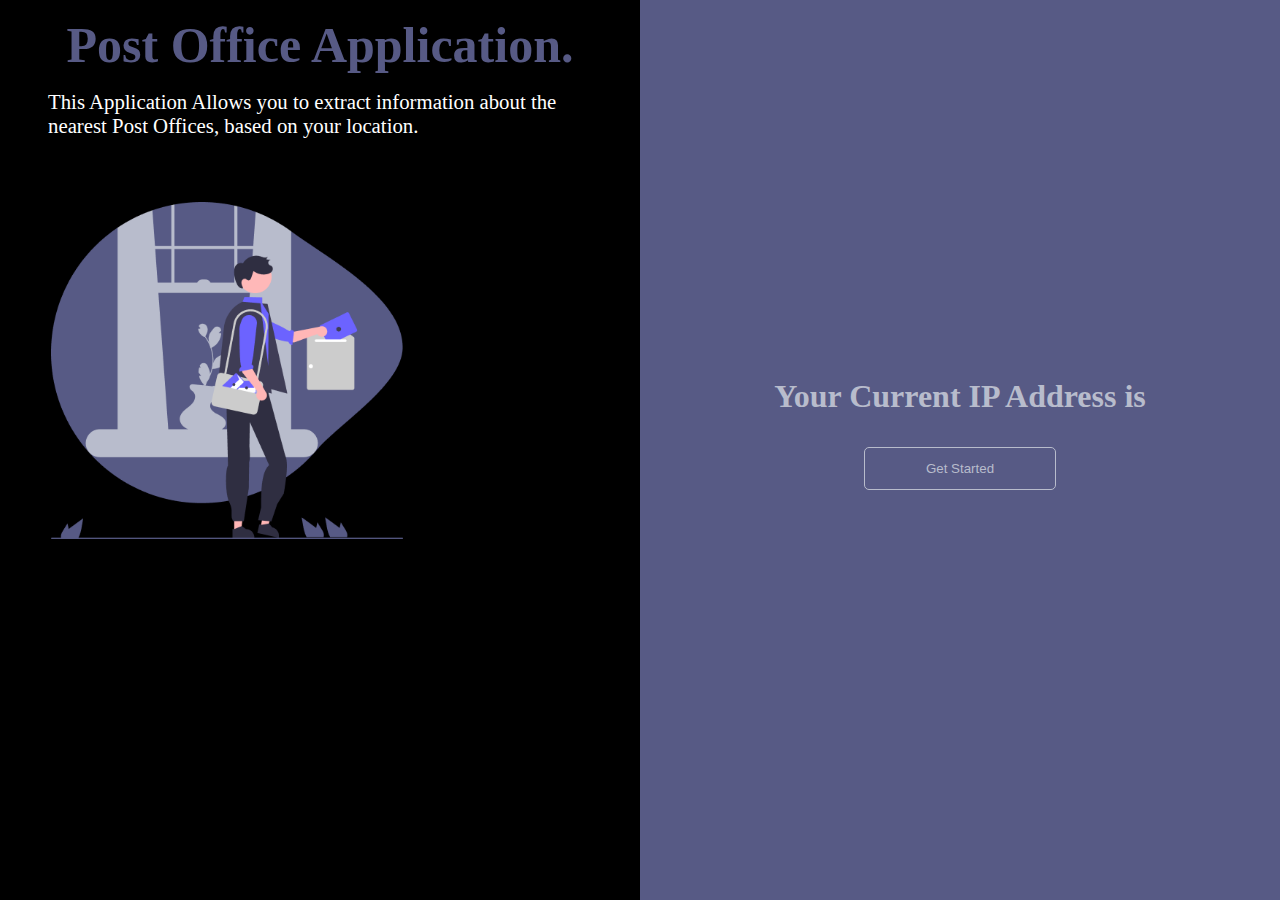
<file: index.html>
<!DOCTYPE html>
<html lang="en">
  <head>
    <meta charset="UTF-8" />
    <meta name="viewport" content="width=device-width, initial-scale=1.0" />
    <title>Location founder</title>
    <script src="https://ajax.googleapis.com/ajax/libs/jquery/3.2.1/jquery.min.js"></script>
    <link rel="stylesheet" href="style.css" />
  </head>
  <body>
    <div class="master">

      <div class="left-side">
        <center><h1 style="font-size: 50px;">Post Office Application.</h1></center>
        <p>This Application Allows you to extract information about the nearest Post Offices, based on your location.</p>
        <img src="./undraw_messenger_re_8bky 1.png" alt="" />
      </div>
      

      <div class="right-side">
        <h1>Your Current IP Address is <span id="yourIp"></span></h1>
        <button onclick="ShowData()">Get Started</button>
      </div>
    </div>

    <div class="post" id="post">
      <div class="postOfficeDiv" id="postOfficeDiv">
        
      </div>

      <div class="about" id="about">
        <div class="info-div" id="info-div">
          
        </div>
      </div>
    </div>
  </body>
  <script src="script.js"></script>
</html>
</file>
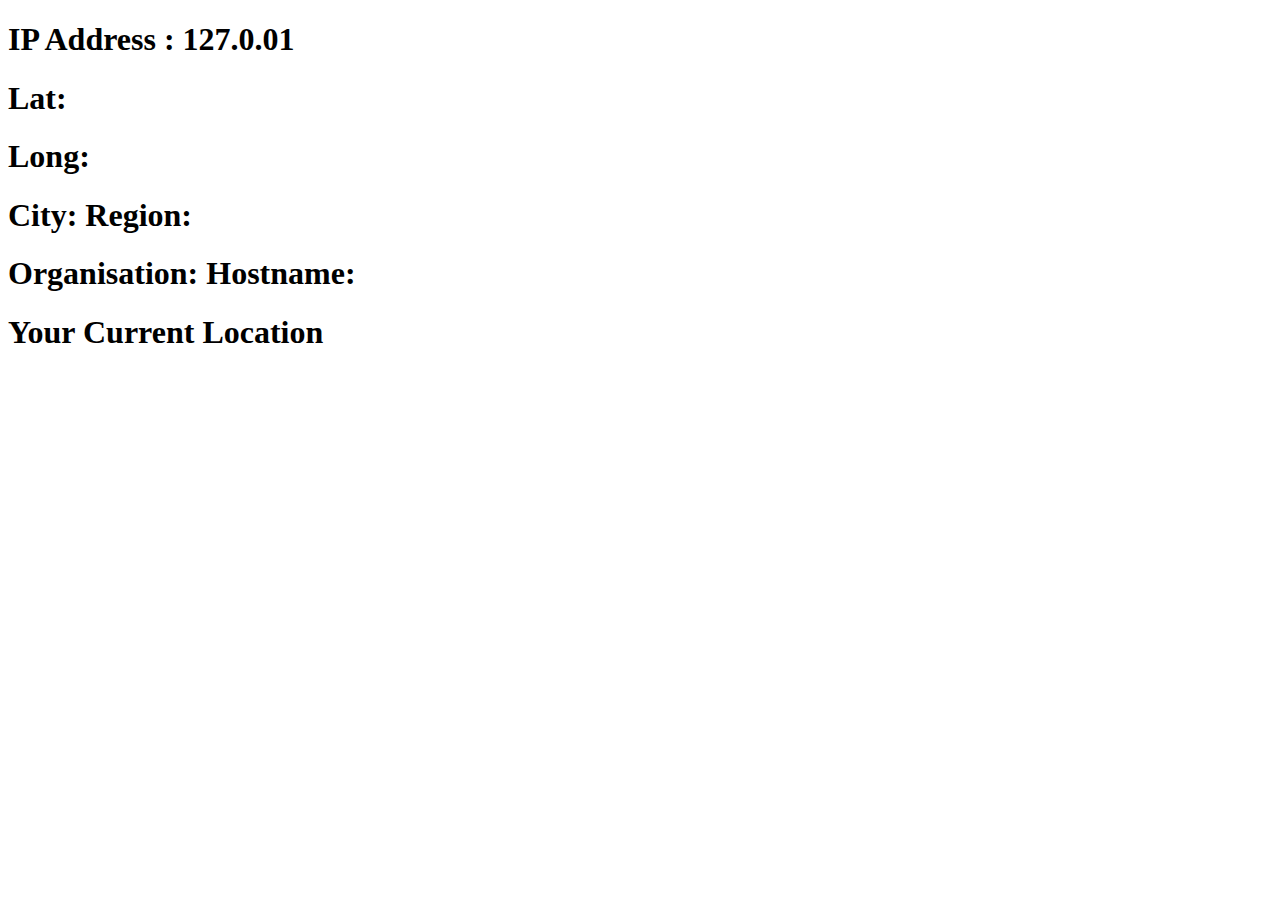
<file: after.html>
<!DOCTYPE html>
<html lang="en">
  <head>
    <meta charset="UTF-8" />
    <meta name="viewport" content="width=device-width, initial-scale=1.0" />
    <title>Document</title>
  </head>
  <body>
    <nav>

      <div class="IpAdd">
        <h1 id="ip">IP Address : 127.0.01</h1>
      </div>

      <div class="informtion">

        <div class="langitude">
          <h1>Lat:</h1> <h1>Long:</h1>
        </div>

        <div class="city">
          <h1>City: Region:</h1>
        </div>

        <div class="org">
          <h1>Organisation: Hostname:</h1>
        </div>

      </div>

    </nav>

    <div class="main">

      <div class="map">
        <h1>Your Current Location</h1>
      </div>

    </div>
    
  </body>
</html>
</file>
<file: style.css>
* {
  margin: 0%;
  padding: 0%;
  box-sizing: border-box;
}

.master {
  /* display: none; */
  display: flex;
  height: 100vh;
}
.left-side {
  flex-basis: 50%;
  color: #fff;
  background-color: #000;
  height: 100vh;
}
.right-side {
  flex-basis: 50%;
  display: flex;
  flex-direction: column;
  justify-content: center;
  align-items: center;
  height: 100vh;
  color: #fff;
  background-color: rgba(87, 90, 133, 1);
}
.left-side img {
  width: 22rem;
  margin-top: 10%;
  margin-left: 8%;
}
.left-side p {
  margin-left: 3rem;
  margin-right: 5rem;
  font-size: 1.3rem;
}
.left-side h1 {
  padding: 1rem;
  color: rgba(87, 90, 133, 1);
}

.right-side span {
  color: #fff;
}
.right-side h1 {
  color: rgba(184, 188, 204, 1);
}

.right-side button {
  margin: 2rem;
  width: 12rem;
  height: 2.7rem;
  background-color: rgba(87, 90, 133, 1);
  color: rgba(184, 188, 204, 1);
  border: 1px solid rgba(184, 188, 204, 1);
  border-radius: 5px;
}
.post {
  display: none;
}
.nav {
  background-color: #000;
  color: rgba(184, 188, 204, 1);
}
.information {
  display: flex;
}
.nav h1 {
  padding: 1.4rem;
}
#IpAdd {
  color: #fff !important;
}
.lat,
#city,
#organisation {
  flex-basis: 30%;
  margin: 2rem;
  color: rgba(184, 188, 204, 0.5) !important;
}
.map {
  display: flex;
  flex-direction: column;
  align-items: center;
  background-color: rgba(87, 90, 133, 1);
}
.map h1 {
  font-size: 3rem;
  margin-bottom: 1rem;
  padding: 1rem;
  margin-top: 1.2rem;
  color: rgba(184, 188, 204, 1) !important;
}
#mapFrame {
  width: 90%;
  margin-bottom: 1.5rem;
}
.about {
  background-color: #000;
  color: #fff;
}
#info {
  text-align: center;
  font-size: 2rem;
  padding: 2rem;
  color: rgba(184, 188, 204, 1) !important;
}
.about-info {
  padding: 2rem;
}
.about-info h1 {
  margin-top: 0.7rem;
}
.postOffice h1 {
  text-align: center;
  padding: 2rem;
  font-size: 3rem;
  color: rgba(184, 188, 204, 1) !important;
  font-family: Montserrat;
}
.box {
  position: relative;
}
.box input {
  width: 90%;
  padding: 1rem;
  margin: 3rem;
  z-index: 0;
  background-color: #000;
  color: #fff;
  border: 2px solid rgba(87, 90, 133, 1);
  border-radius: 14px;
  outline: none;

  font-size: 2rem;
}

.box img {
  width: 1rem;
  position: absolute;
  left: 3.3rem;

  top: 5rem;
}
#postalCard {
  display: grid;
  grid-template-columns: repeat(2, auto);
  gap: 2rem;
}
.card {
  background-color: rgba(87, 90, 133, 1);
  color: rgba(184, 188, 204, 1);
  font-size: 1.4rem;
  padding: 2rem;
  margin: 2rem;
  border-radius: 12px;
}
</file>
